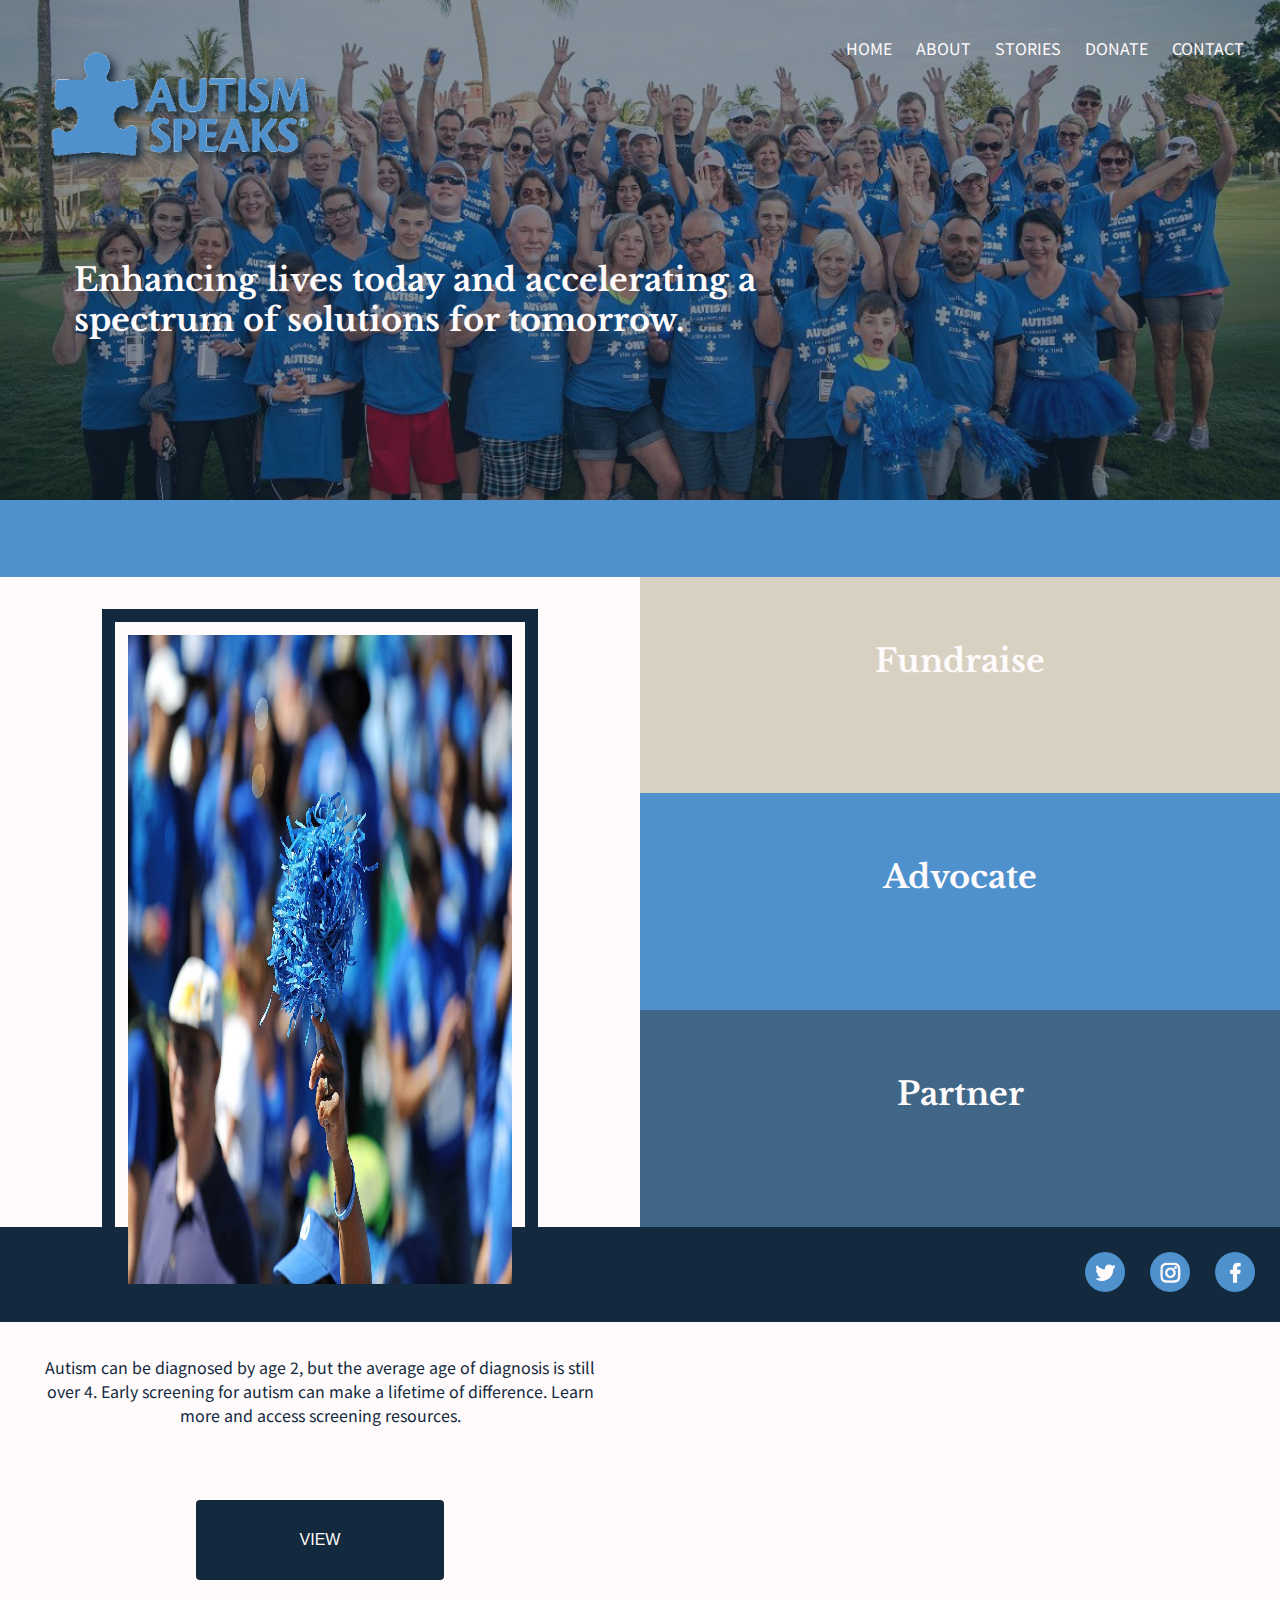
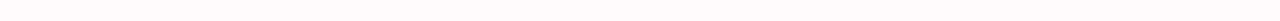
<file: index.html>
<!doctype html>
<html lang="en">
<head>
<meta charset="utf-8">
<meta name="viewport" content="width=device-width, initial-scale=1, shrink-to-fit=no">

<link type="text/css" rel="stylesheet" href="main.css" />

<link href="https://fonts.googleapis.com/css?family=Libre+Baskerville&display=swap" rel="stylesheet">

<link href="https://fonts.googleapis.com/css?family=Noto+Sans+HK&display=swap" rel="stylesheet">

<script src="https://ajax.googleapis.com/ajax/libs/jquery/3.4.1/jquery.min.js"></script>

<title>Home | Autism Speaks</title>

</head>

<body>

  <button class="hamburger">&#9776;</button>
  <button class="cross">&#735;</button>

  <header>

    <nav class="menu">
      <img src="images/logo.png" alt="autism walk logo" title="autism walk logo">
      <ul>
        <li>
          <a href="index.html">HOME</a>
        </li>
        <li>
          <a href="about.html">ABOUT</a>
        </li>
        <li>
          <a href="stories.html">STORIES</a>
        </li>
        <li>
          <a href="#">DONATE</a>
        </li>
        <li>
          <a href="#">CONTACT</a>
        </li>
      </ul>
    </nav>

    <div class="hero-image">
        <nav class="navbar">
          <img src="images/logo.png" alt="autism walk logo" title="autism walk logo">
          <ul>
            <li>
              <a href="index.html">HOME</a>
            </li>
            <li>
              <a href="about.html">ABOUT</a>
            </li>
            <li>
              <a href="stories.html">STORIES</a>
            </li>
            <li>
              <a href="#">DONATE</a>
            </li>
            <li>
              <a href="#">CONTACT</a>
            </li>
          </ul>
        </nav>
      <div class="hero-text">
        <h1>Enhancing lives today and accelerating a spectrum of solutions for tomorrow.</h1>
      </div>
    </div>
  </header>

  <section class="blue-bar">
  </section>

  <main>

    <div class="row">
      <div class="column">
        <div class="left-col">
          <img src="images/pompom.jpg" alt="pompom" title="pompom">
          <p>Autism can be diagnosed by age 2, but the average age of diagnosis is still over 4. Early screening for autism can make a lifetime of difference. Learn more and access screening resources.</p><a id="external_link" href="https://www.autismspeaks.org/screen-autism?utm_campaign=sesamestreet&utm_content=homepage&utm_medium=website&utm_source=autismspeaks.org" target="_blank">
          <button class="button">VIEW</button></a>
        </div>
      </div>

      <div class="column">
        <div class="right-col">
          <section class="beige">
            <h2>Fundraise</h2>
          </section>
          <section class="blue">
            <h2>Advocate</h2>
          </section>
          <section class="dark">
            <h2>Partner</h2>
          </section>
        </div>
      </div>
    </div>

  </main>

  <footer class="footer">
      <img src="images/facebook.png" alt="Facebook" title="Facebook">
      <img src="images/instagram.png" alt="Instagram" title="Instagram">
      <img src="images/twitter.png" alt="Twitter" title="Twitter">
  </footer>


  <script type="text/javascript" src="main.js"></script>

  <script src="hamburger.js"></script>

</body>

</html>
</file>
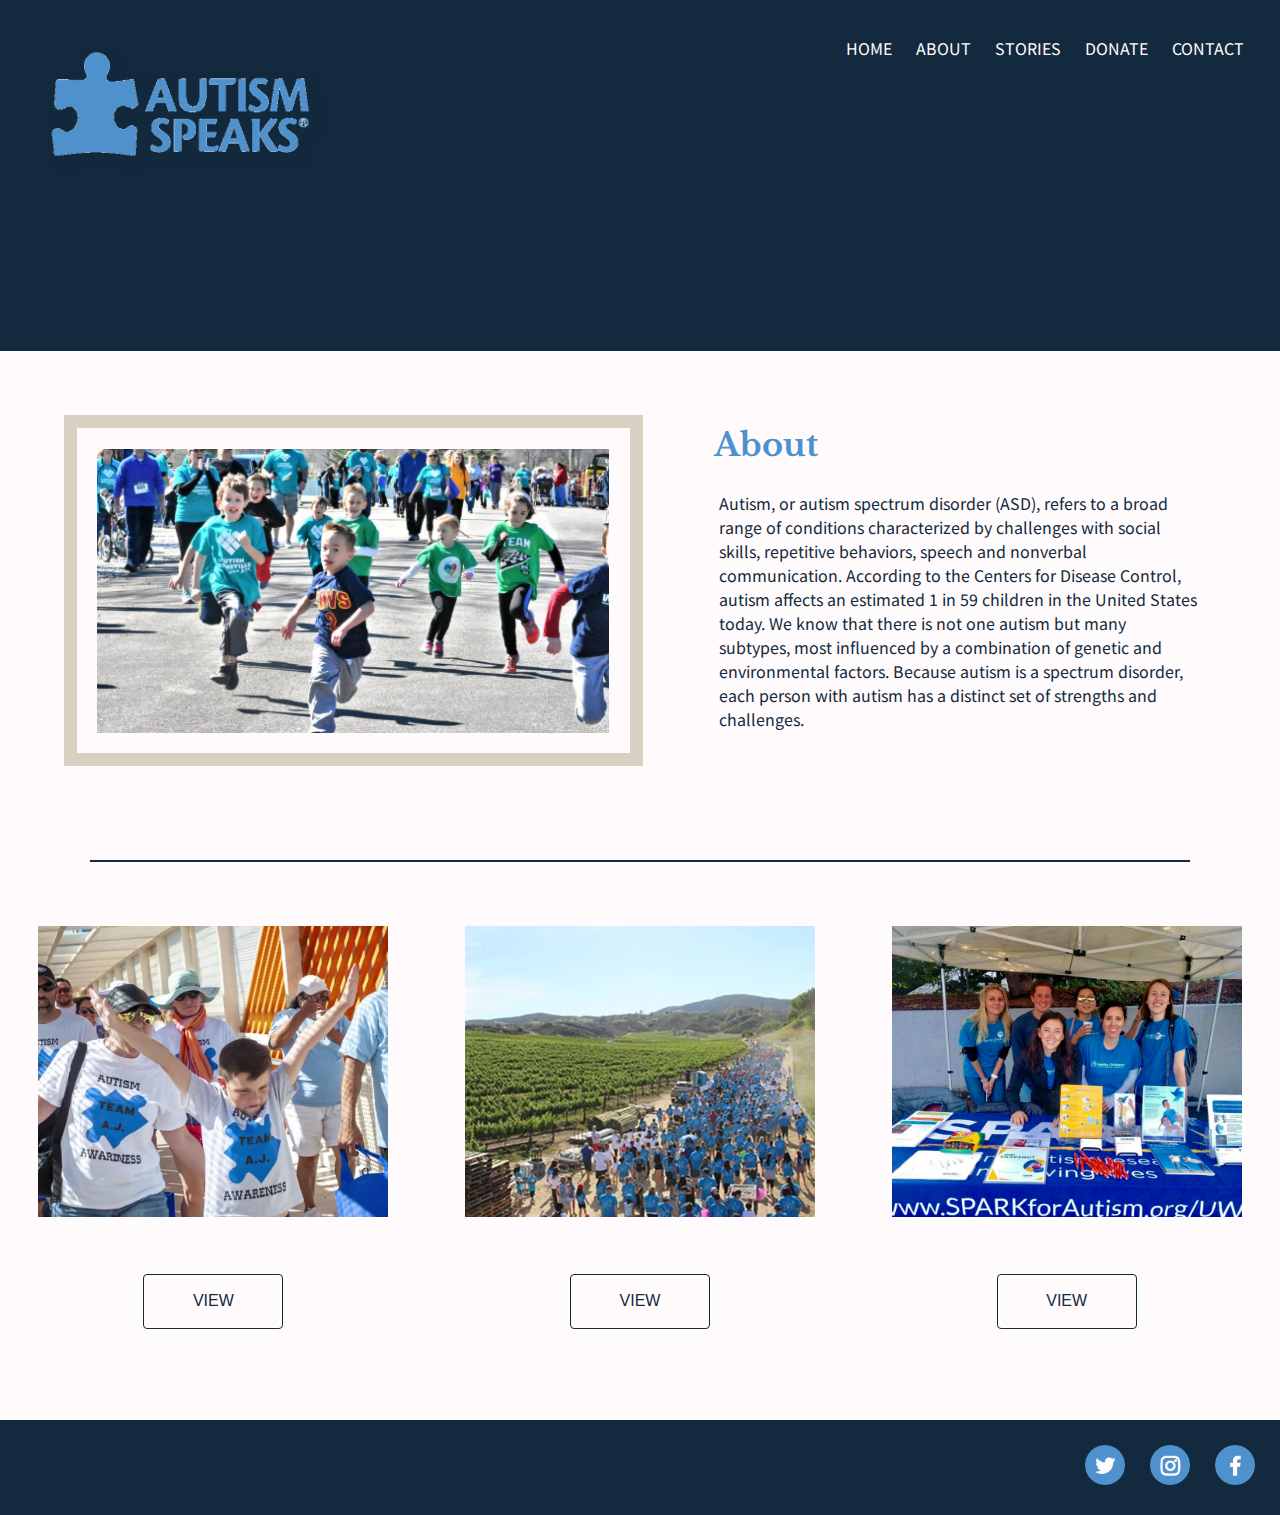
<file: about.html>
<!doctype html>
<html lang="en">
<head>
<meta charset="utf-8">
<meta name="viewport" content="width=device-width, initial-scale=1, shrink-to-fit=no">

<link type="text/css" rel="stylesheet" href="main.css" />

<link href="https://fonts.googleapis.com/css?family=Libre+Baskerville&display=swap" rel="stylesheet">

<link href="https://fonts.googleapis.com/css?family=Noto+Sans+HK&display=swap" rel="stylesheet">

<script src="https://ajax.googleapis.com/ajax/libs/jquery/3.4.1/jquery.min.js"></script>

<title>About | Autism Speaks</title>

</head>

<body>

  <button class="hamburger">&#9776;</button>
  <button class="cross">&#735;</button>

  <header class="about">
    <nav class="menu">
      <img src="images/logo.png" alt="autism walk logo" title="autism walk logo">
      <ul>
        <li>
          <a href="index.html">HOME</a>
        </li>
        <li>
          <a href="about.html">ABOUT</a>
        </li>
        <li>
          <a href="stories.html">STORIES</a>
        </li>
        <li>
          <a href="#">DONATE</a>
        </li>
        <li>
          <a href="#">CONTACT</a>
        </li>
      </ul>
    </nav>

    <nav class="navbar">
      <img src="images/logo.png" alt="autism walk logo" title="autism walk logo">
      <ul>
        <li>
          <a href="index.html">HOME</a>
        </li>
        <li>
          <a href="about.html">ABOUT</a>
        </li>
        <li>
          <a href="stories.html">STORIES</a>
        </li>
        <li>
          <a href="#">DONATE</a>
        </li>
        <li>
          <a href="#">CONTACT</a>
        </li>
      </ul>
    </nav>
  </header>

  <div class='about-top-row'>
      <div class='about-top-column'>
        <div class='pic1-about-column'>
          <img class="running-image" src="images/run.jpg" alt="5k" title="5k"></div>
      </div>
      <p id="hidden-message" class="hide">Danny Smith running during this year's Autism Speaks 5k.</p>

    <div class='about-top-column'>
      <div class='pic2-about-column'>
        <h1>About</h1>
        <p>Autism, or autism spectrum disorder (ASD), refers to a broad range of conditions characterized by challenges with social skills, repetitive behaviors, speech and nonverbal communication. According to the Centers for Disease Control, autism affects an estimated 1 in 59 children in the United States today. We know that there is not one autism but many subtypes, most influenced by a combination of genetic and environmental factors. Because autism is a spectrum disorder, each person with autism has a distinct set of strengths and challenges.</p>
      </div>
      </div>
    </div>
    
  <section class="blue-bar-2">
  </section>

  <div class="about-row">
    <div class="about-column">
      <div class="pic1-column">
        <img src="images/about1.png" alt="autism walk" title="autism walk">
        <button class="about-button">VIEW</button>
      </div>
    </div>

    <div class="about-column">
      <div class="pic2-column">
        <img src="images/about2.png" alt="autism walk" title="autism walk">
        <button class="about-button">VIEW</button>
      </div>
    </div>

    <div class="about-column">
      <div class="pic3-column">
        <img src="images/about3.png" alt="autism walk" title="autism walk">
        <button class="about-button">VIEW</button>
      </div>
    </div>
  </div>


    <footer class="footer">
        <img src="images/facebook.png" alt="Facebook" title="Facebook">
        <img src="images/instagram.png" alt="Instagram" title="Instagram">
        <img src="images/twitter.png" alt="Twitter" title="Twitter">
    </footer>


    <script type="text/javascript" src="main.js"></script>

    <script src="hamburger.js"></script>

  </body>

  </html>
</file>
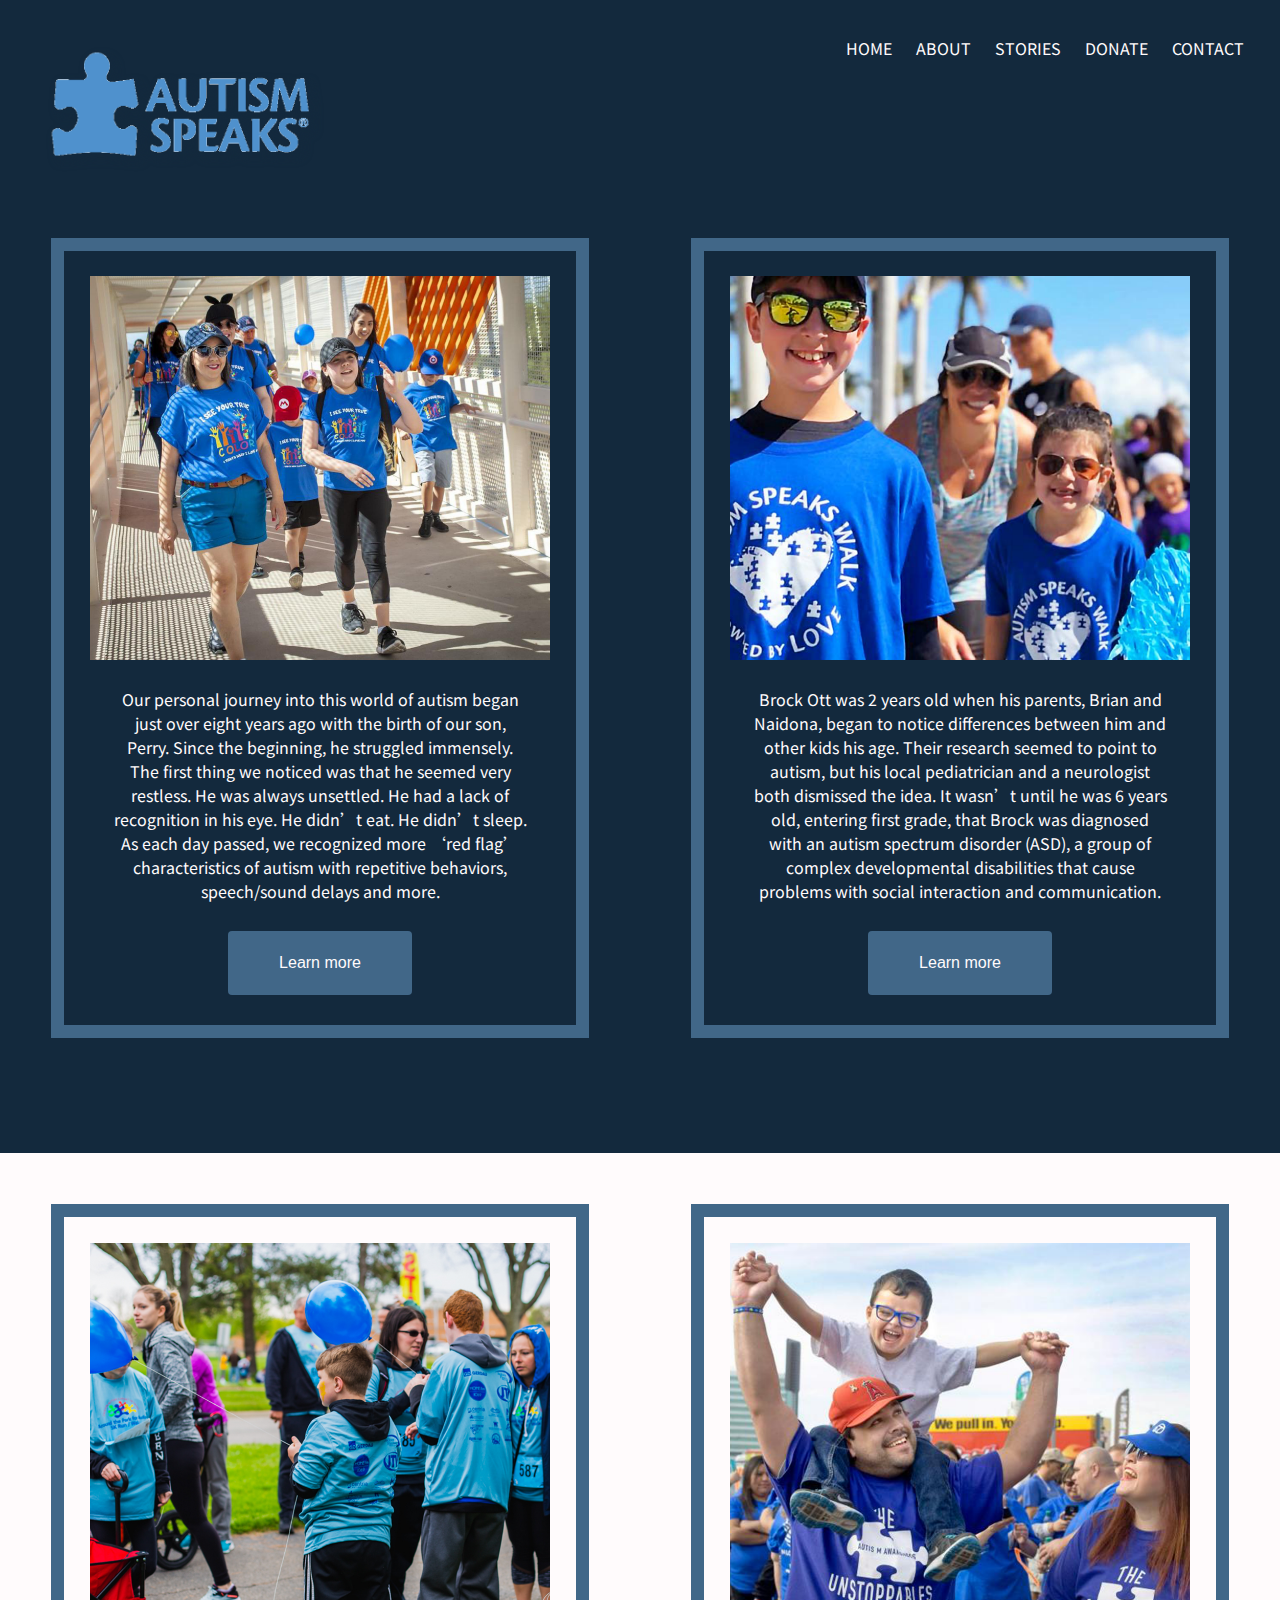
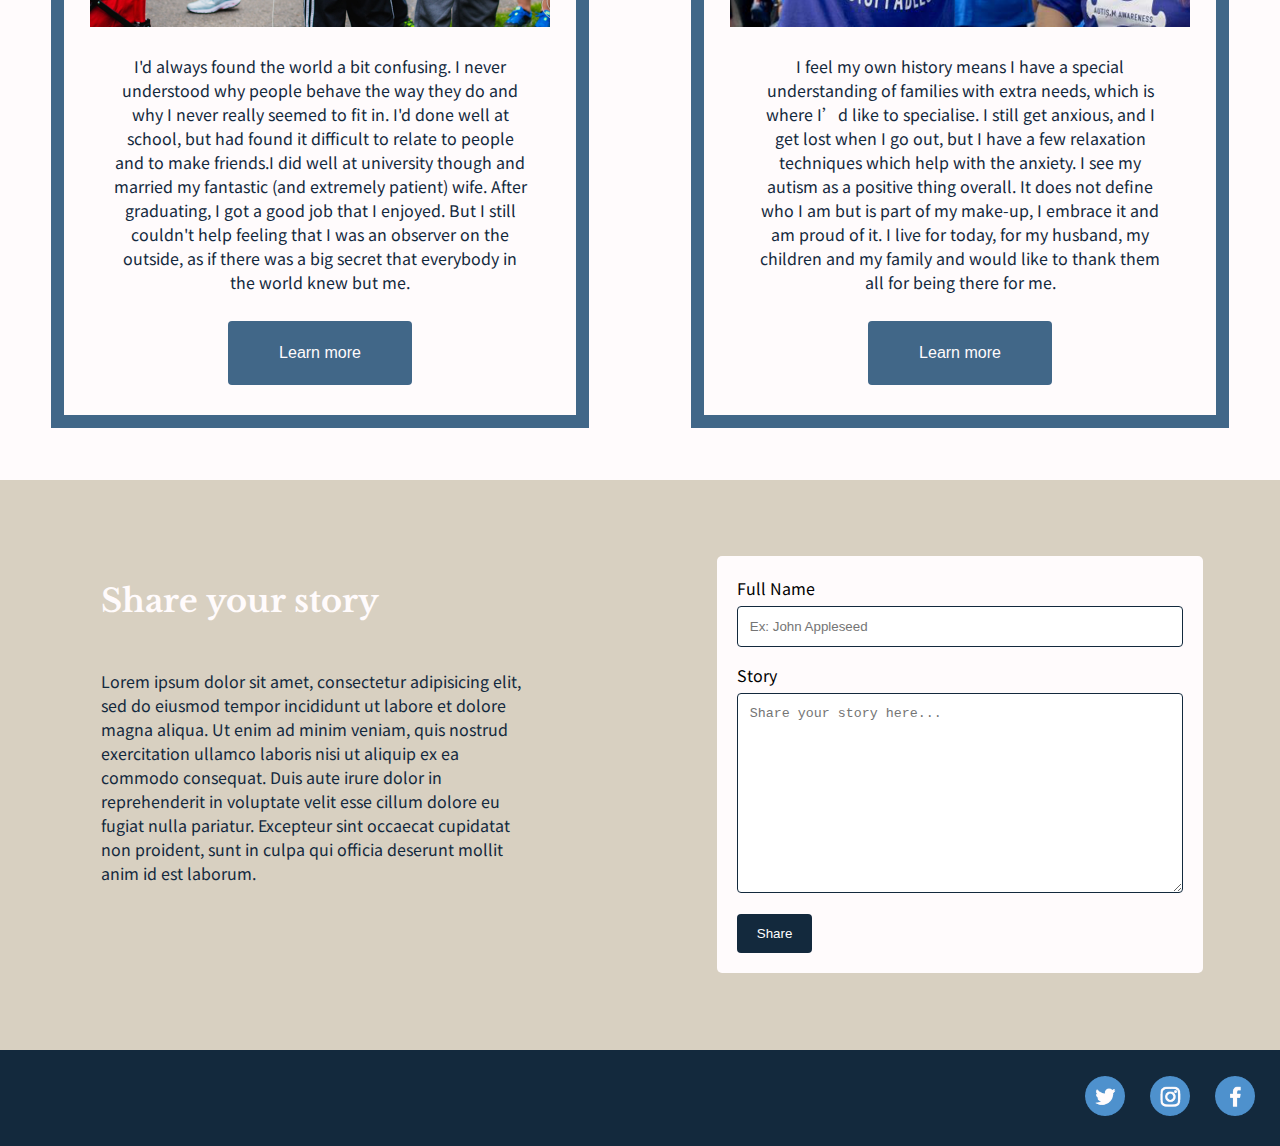
<file: stories.html>
<!doctype html>
<html lang="en">
<head>
<meta charset="utf-8">
<meta name="viewport" content="width=device-width, initial-scale=1, shrink-to-fit=no">

<link type="text/css" rel="stylesheet" href="main.css" />

<link href="https://fonts.googleapis.com/css?family=Libre+Baskerville&display=swap" rel="stylesheet">

<link href="https://fonts.googleapis.com/css?family=Noto+Sans+HK&display=swap" rel="stylesheet">

<script src="https://ajax.googleapis.com/ajax/libs/jquery/3.4.1/jquery.min.js"></script>

<title>Stories | Autism Speaks</title>

</head>

<body>

  <button class="hamburger">&#9776;</button>
  <button class="cross">&#735;</button>

  <header class="story">
    <nav class="menu">
      <img src="images/logo.png" alt="autism walk logo" title="autism walk logo">
      <ul>
        <li>
          <a href="index.html">HOME</a>
        </li>
        <li>
          <a href="about.html">ABOUT</a>
        </li>
        <li>
          <a href="stories.html">STORIES</a>
        </li>
        <li>
          <a href="#">DONATE</a>
        </li>
        <li>
          <a href="#">CONTACT</a>
        </li>
      </ul>
    </nav>

    <nav class="navbar">
      <img src="images/logo.png" alt="autism walk logo" title="autism walk logo">
      <ul>
        <li>
          <a href="index.html">HOME</a>
        </li>
        <li>
          <a href="about.html">ABOUT</a>
        </li>
        <li>
          <a href="stories.html">STORIES</a>
        </li>
        <li>
          <a href="#">DONATE</a>
        </li>
        <li>
          <a href="#">CONTACT</a>
        </li>
      </ul>
    </nav>

        <div class='stories-row'>
          <div class='stories-column'>
            <div class='pic1-stories-column'>
              <img src="images/stories1.png" alt="Story" title="Story">
              <p>Our personal journey into this world of autism began just over eight years ago with the birth of our son, Perry. Since the beginning, he struggled immensely. The first thing we noticed was that he seemed very restless. He was always unsettled. He had a lack of recognition in his eye. He didn’t eat. He didn’t sleep. As each day passed, we recognized more ‘red flag’ characteristics of autism with repetitive behaviors, speech/sound delays and more.</p>
              <button id="button1">Learn more</button>
            </div>
          </div>
          <div class='stories-column'>
            <div class='pic2-stories-column'>
              <img src="images/stories2.png" alt="Story" title="Story">
              <p>Brock Ott was 2 years old when his parents, Brian and Naidona, began to notice differences between him and other kids his age. Their research seemed to point to autism, but his local pediatrician and a neurologist both dismissed the idea. It wasn’t until he was 6 years old, entering first grade, that Brock was diagnosed with an autism spectrum disorder (ASD), a group of complex developmental disabilities that cause problems with social interaction and communication.</p>
              <button id="button2">Learn more</button>
            </div>
          </div>
        </div>
      </header>

    <div class='stories-row'>
      <div class='stories-column'>
        <div class='pic3-stories-column'>
          <img src="images/stories3.png" alt="Story" title="Story">
          <p>I'd always found the world a bit confusing. I never understood why people behave the way they do and why I never really seemed to fit in. I'd done well at school, but had found it difficult to relate to people and to make friends.I did well at university though and married my fantastic (and extremely patient) wife. After graduating, I got a good job that I enjoyed. But I still couldn't help feeling that I was an observer on the outside, as if there was a big secret that everybody in the world knew but me.</p>
          <button id="button3">Learn more</button>
        </div>
      </div>
      <div class='stories-column'>
        <div class='pic4-stories-column'>
          <img src="images/stories4.png" alt="Story" title="Story">
          <p>I feel my own history means I have a special understanding of families with extra needs, which is where I’d like to specialise. I still get anxious, and I get lost when I go out, but I have a few relaxation techniques which help with the anxiety. I see my autism as a positive thing overall. It does not define who I am but is part of my make-up, I embrace it and am proud of it. I live for today, for my husband, my children and my family and would like to thank them all for being there for me.</p>
          <button id="button4">Learn more</button>
        </div>
      </div>
    </div>

    <div class='stories-row-2'>
      <div class='stories-column-2'>
        <div class='share-story'>
          <h1>Share your story</h1>
          <p>Lorem ipsum dolor sit amet, consectetur adipisicing elit, sed do eiusmod tempor incididunt ut labore et dolore magna aliqua. Ut enim ad minim veniam, quis nostrud exercitation ullamco laboris nisi ut aliquip ex ea commodo consequat. Duis aute irure dolor in reprehenderit in voluptate velit esse cillum dolore eu fugiat nulla pariatur. Excepteur sint occaecat cupidatat non proident, sunt in culpa qui officia deserunt mollit anim id est laborum.</p>
        </div>
      </div>
      <div class='stories-column-2'>
        <div class='story-form'>
          <div class="container">
            <form action="/action_page.php">
              <label for="fname">Full Name</label>
              <input type="text" id="fname" name="firstname" placeholder="Ex: John Appleseed">

              <label for="subject">Story</label>
              <textarea id="subject" name="subject" placeholder="Share your story here..." style="height:200px"></textarea>

              <input type="submit" value="Share">
            </form>
          </div>
        </div>
      </div>
    </div>

    <footer class="footer">
        <img src="images/facebook.png" alt="Facebook" title="Facebook">
        <img src="images/instagram.png" alt="Instagram" title="Instagram">
        <img src="images/twitter.png" alt="Twitter" title="Twitter">
    </footer>


    <script type="text/javascript" src="main.js"></script>

    <script src="hamburger.js"></script>

    </body>

    </html>
</file>
<file: main.css>
* {
  border: 0;
  margin: 0;
  padding: 0;
}

article, aside, details, figcaption, figure, footer, header, main, nav, section, summary {
  display: block;
}

body {
  background-color: #FFFBFC;
}

h1 {
  font-family: 'Libre Baskerville', serif;
  color: #FFFBFC;
  padding: 5%;
}

h2 {
  font-family: 'Libre Baskerville', serif;
  color: #FFFBFC;
  padding: 10%;
  font-size: 2rem;
}

p {
  font-family: 'Noto Sans HK', sans-serif;
  color: #13293D;
  padding: 2%;
  text-align: center;
  margin: 3%;
}

img {
  width: 100%;
}

/*NAVIGATION*/

li {
  display: inline-block;
}

a {
  display: block;
  padding: 10px;
  text-decoration: none;
  color: #FFFBFC;
}

.navbar {
  font-family: 'Noto Sans HK', sans-serif;
  text-align: right;
  padding: 2%;
}

.navbar img {
  width: 100%;
  max-width: 270px;
  float: left;
  position: relative;
  margin: 20px 25px 25px 20px;
  filter: drop-shadow(5px 5px 5px #13293D);
}

.navbar a {
  width: 60%;
}

.navbar {
  display: none;
}

/*HERO SECTION*/
.hero-image {
  background-image: url("images/header.png");
  background-color: #13293D;
  height: 500px;
  background-position: center;
  background-repeat: no-repeat;
  background-size: cover;
  position: relative;
}

.hero-text {
  text-align: left;
  position: absolute;
  top: 60%;
  left: 35%;
  transform: translate(-50%, -50%);
  color: #FFFBFC;
}

/*HOME PAGE*/
.row {
  display: flex;
  flex-direction: row;
  flex-wrap: wrap;
  width: 100%;
}

.column {
  display: flex;
  flex-direction: column;
  flex-basis: 100%;
  flex: 1;
}

.left-col img {
  max-width: 60%;
  border-style: solid;
  border-color: #13293D;
  padding: 2%;
  border-width: 13px 13px 13px 13px;
  margin: 5%;
  display: block;
  margin-left: auto;
  margin-right: auto;
  height: 100%;
}

.right-col {
  height: 100%;
  text-align: center;
  display: flex;
  flex-direction: column;
  justify-content: space-between;
  height: 50vh;
  flex-grow: 1;
  flex-shrink: 1;
  flex-basis: auto;
}

.blue-bar {
  background-color: #4E91CD;
  padding: 3%;
}

.blue-bar-2 {
  background-color: #13293D;
  padding: 1px;
  margin: 2%;
  margin-left: 7%;
  margin-right: 7%;
}

.beige {
  background-color: #D8D0C1;
  flex-grow: 1;
  flex-shrink: 1;
  flex-basis: auto;
}

.blue {
  background-color: #4E91CD;
  flex-grow: 1;
  flex-shrink: 1;
  flex-basis: auto;
}

.dark {
  background-color: #416788;
  flex-grow: 1;
  flex-shrink: 1;
  flex-basis: auto;
}

/*ABOUT PAGE*/
.about {
  background-color: #13293D;
  padding-bottom: 20%;
}

.about-top-row {
  display: flex;
  flex-direction: row;
  flex-wrap: wrap;
  width: 100%;
}

.about-top-column {
  display: flex;
  flex-direction: column;
  flex-basis: 100%;
  flex: 1;
  padding: 2%;
  margin: 3%;
}

.pic1-about-column {
  height: 50%;
}

.pic2-about-column {
  height: 50%;
}

.running-image {
  width: 100%;
  max-width: 100%;
  border-style: solid;
  border-color: #D8D0C1;
  padding: 4%;
  border-width: 13px 13px 13px 13px;
}

.pic2-about-column h1 {
  font-family: 'Libre Baskerville', serif;
  color: #4E91CD;
  padding: 2%;
}

.pic2-about-column p {
  font-family: 'Noto Sans HK', sans-serif;
  color: #13293D;
  padding: 2%;
  text-align: left;
  margin: 1%;
}


.about-row {
  display: flex;
  flex-direction: row;
  flex-wrap: wrap;
  width: 100%;
}

.about-column {
  display: flex;
  flex-direction: column;
  flex-basis: 100%;
  flex: 1;
  padding: 1%;
  margin: 2%;
}

.pic1-column {
  height: 100%;
}

.pic2-column {
  height: 100%;
}

.pic3-column {
  height: 100%;
}

/*STORIES PAGE*/

.story {
  background-color: #13293D;
  padding-bottom: 5%;
}

.stories-row p {
  font-family: 'Noto Sans HK', sans-serif;
  color: #FFFBFC;
  padding: 2%;
  text-align: center;
  margin: 3%;
}

.stories-row {
  display: flex;
  flex-direction: row;
  flex-wrap: wrap;
  width: 100%;
}

.pic3-stories-column p, .pic4-stories-column p {
  font-family: 'Noto Sans HK', sans-serif;
  color: #13293D;
  padding: 2%;
  text-align: center;
  margin: 3%;
}

.share-story p {
  text-align: left;
}

.stories-row-2 {
  display: flex;
  flex-direction: row;
  flex-wrap: wrap;
  width: 100%;
  background-color: #D8D0C1;
}

.stories-column {
  display: flex;
  flex-direction: column;
  flex-basis: 100%;
  flex: 1;
  padding: 2%;
  margin: 4%;
  border-style: solid;
  border-color: #416788;
  padding: 2%;
  border-width: 13px 13px 13px 13px;
}

.stories-column-2 {
  display: flex;
  flex-direction: column;
  flex-basis: 100%;
  flex: 1;
  padding: 2%;
  margin: 4%;
}

.pic1-stories-column {
  height: 100%;
}

.pic2-stories-column {
  height: 100%;
}

.pic3-stories-column {
  height: 100%;
}

.pic4-stories-column {
  height: 100%;
}

.share-story {
  height: 100%;
}

.story-form {
  height: 100%;
}

input[type=text], select, textarea {
  width: 100%;
  padding: 12px;
  border: 1px solid #13293D;
  border-radius: 4px;
  box-sizing: border-box;
  margin-top: 6px;
  margin-bottom: 16px;
  resize: vertical;
}

input[type=submit] {
  background-color: #13293D;
  color: white;
  padding: 12px 20px;
  border: none;
  border-radius: 4px;
  cursor: pointer;
}

input[type=submit]:hover {
  background-color: #D8D0C1;
  color: #13293D;
}

.container {
  border-radius: 5px;
  background-color: #FFFBFC;
  padding: 20px;
  font-family: 'Noto Sans HK', sans-serif;
}


/*BUTTONS*/
.button {
  background-color: #13293D;
  color: #FFFBFC;
  padding: 5% 5%;
  text-align: center;
  display: inline-block;
  font-size: 1rem;
  margin: 5%;
  cursor: pointer;
  border-radius: 4px;
  width: 40%;
  margin-left: 30%;
  margin-right: 30%;
}

.about-button {
  background-color: #FFFBFC;
  color: #13293D;
  border: 1px solid #13293D;
  text-align: center;
  display: inline-block;
  font-size: 1rem;
  margin: 15%;
  cursor: pointer;
  border-radius: 4px;
  width: 40%;
  margin-left: 30%;
  margin-right: 30%;
  padding: 5%;
}

.top-about-button {
  background-color: #D8D0C1;
  color: #13293D;
  text-align: center;
  display: inline-block;
  font-size: 1rem;
  margin: 1%;
  cursor: pointer;
  border-radius: 4px;
  width: 40%;
  padding: 5%;
}

#button1, #button2, #button3, #button4 {
  background-color: #416788;
  color: #FFFBFC;
  text-align: center;
  display: inline-block;
  font-size: 1rem;
  margin: 1%;
  cursor: pointer;
  border-radius: 4px;
  width: 40%;
  padding: 5%;
  margin-left: 30%;
  margin-right: 30%;
}

#button5 {
  background-color: #4E91CD;
  color: #FFFBFC;
  text-align: center;
  display: inline-block;
  font-size: 1rem;
  margin: 1%;
  cursor: pointer;
  border-radius: 4px;
  width: 40%;
  padding: 5%;
}

/*HAMBUERGER MENU*/
.hamburger{
  background:none;
  position:absolute;
  top:0;
  right:0;
  line-height:45px;
  padding:5px 15px 0px 15px;
  color:#FFFBFC;
  border:0;
  font-size:1.4em;
  font-weight:bold;
  cursor:pointer;
  outline:none;
  z-index:10000000000000;
}
.cross{
  background:none;
  position:absolute;
  top:0px;
  right:0;
  padding:7px 15px 0px 15px;
  color:#13293D;
  border:0;
  font-size:3em;
  line-height:65px;
  font-weight:bold;
  cursor:pointer;
  outline:none;
  z-index:10000000000000;
}
.menu{z-index:1000000; font-weight:bold; font-size:0.8em; width:100%; background:#FFFBFC;  position:absolute; text-align:center; font-size:1rem; font-family: 'Noto Sans HK', sans-serif;
}
.menu ul {margin: 0; padding: 0; list-style-type: none; list-style-image: none;}
.menu li {display: block;   padding:15px 0 15px 0; border-bottom:#416788 1px solid;}
.menu li:hover{display: block;    background:#4E91CD; padding:15px 0 15px 0; border-bottom:#dddddd 1px solid;}
.menu ul li a { text-decoration:none;  margin: 0px; color:#13293D;}
.menu ul li a:hover {  color: #13293D; text-decoration:none;}
.menu a{text-decoration:none; color:#13293D;}
.menu a:hover{text-decoration:none; color:#13293D;}
.menu img {
  width: 30%;
}

/*FOOTER*/
.footer{
  background-color: #13293D;
  height: 70px;
  padding: 1%;
}

footer img {
  width: 34%;
  max-width: 40px;
  margin: 1%;
  float: right;
}

.hide {
  display: none;
}


/*MEDIA QUERIES*/
@media (min-width: 820px) {

  .menu, .hamburger, .cross {
    display: none;
  }

  .navbar {
    display: block;
  }
}
</file>
